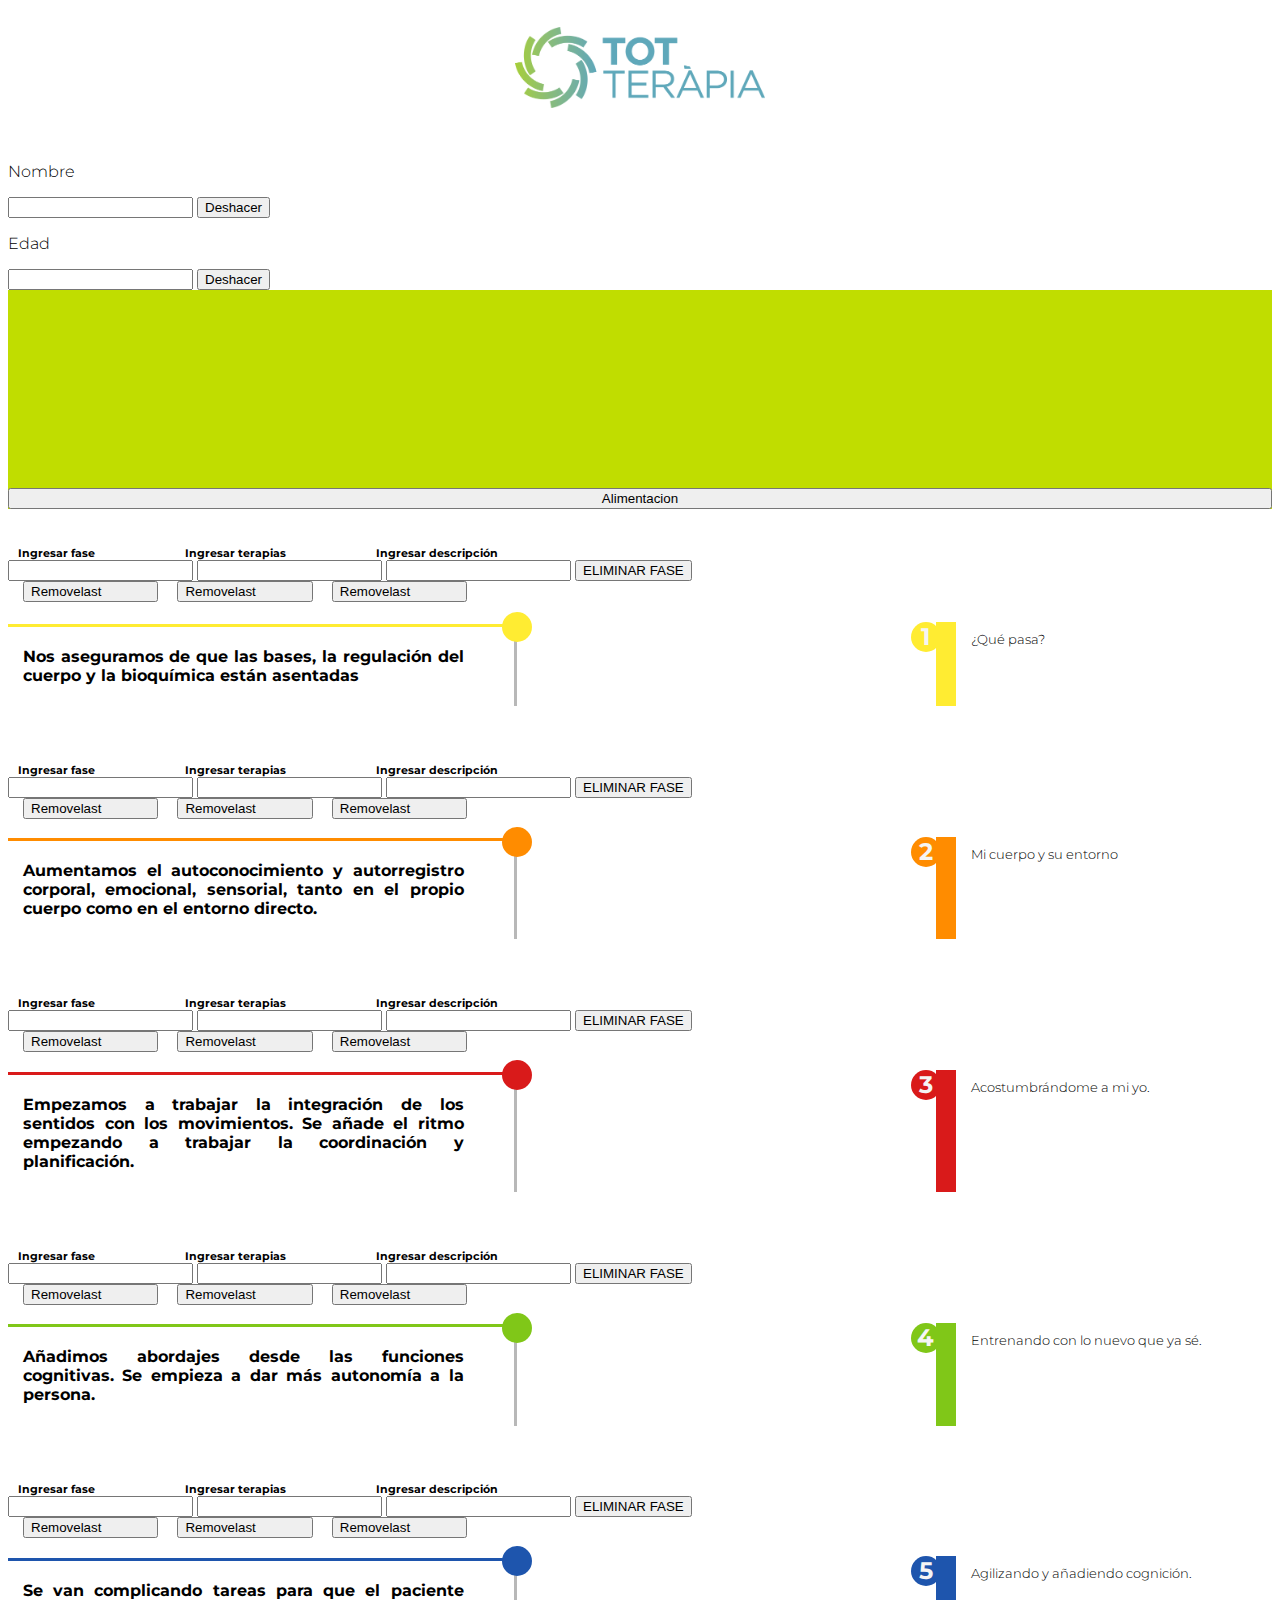
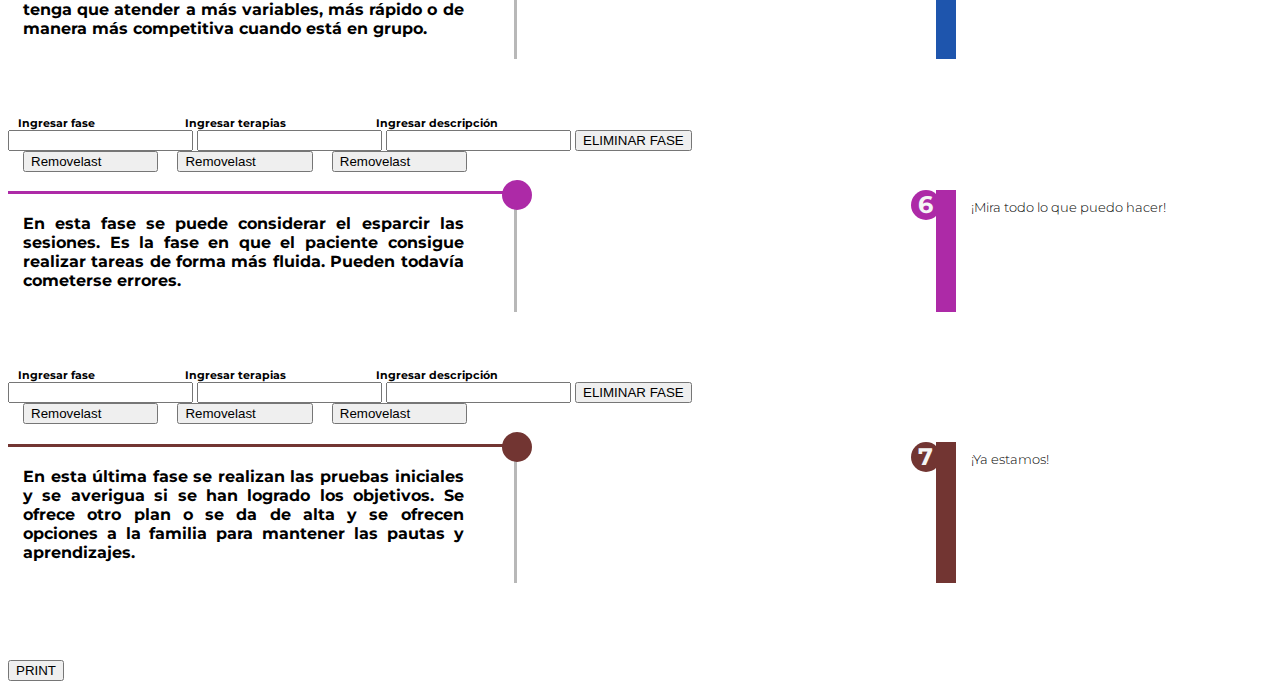
<file: index.html>
<!DOCTYPE html>
<html>
<head>
	<meta charset="utf-8">
	<meta name="viewport" content="width=device-width, initial-scale=1">
	<title>PLAN TERAPEUTICO</title>
	<link rel="stylesheet" type="text/css" href="template.css"	>
	<link rel="preconnect" href="https://fonts.googleapis.com">
<link rel="preconnect" href="https://fonts.gstatic.com" crossorigin>
<link rel="preconnect" href="https://fonts.googleapis.com">
<link rel="preconnect" href="https://fonts.gstatic.com" crossorigin>
<link href="https://fonts.googleapis.com/css2?family=Montserrat:wght@300;500&display=swap" rel="stylesheet">
</head>

<body>
	<br>
<img src="totlogo.png" id="logo">
<br><br>
<div id="printdelete0">
<p>Nombre</p>
<input type="text" name="" id="inputgaspon">
<button id="remname">Deshacer</button>
<p>Edad</p>
<input type="text" name="" id="inputgaspon2">
<button id="remage">Deshacer</button>
</div>

<div class="plan">
<div class="container">
	<h2 class="headline" id="nombre"></h2>
	<h3 class="headline" id="edad"></h3>
<br><br>
<button id="resettodo">Alimentacion</button>
</div>


<div id="printdelete">
<br><br>
<nav class="navegate"><h6>Ingresar fase</h6><h6>Ingresar terapias</h6><h6>Ingresar descripción</h6></nav>
<input type="text" name="" id="input1">
<input type="text" name="" id="input2">
<input type="text" name="" id="input3">
<button id="rbut1">ELIMINAR FASE</button>
<br>
<button class="button1" id="dellast1">Removelast</button>
<button class="button1" id="dellast2">Removelast</button>
<button class="button1" id="dellast3">Removelast</button>
</div>
<div class="container2" id="cf1">
	<h4 class="fase" id="fase1">Nos aseguramos de que las bases, la regulación del cuerpo y la bioquímica están asentadas</h4>
	<h2 class="line">.</h2>
	<h2 class="dot">.</h2>
	<ul class="sesiones" id="ul1">
	</ul>
	<h2 class="fase1c">1</h2>
	<h2 class="fase1r">.</h2>
	<h5 class="descripcion" id="fase1d">¿Qué pasa?</h5>
</div>



<div id="printdelete2">
	<br><br>
<nav class="navegate"><h6>Ingresar fase</h6><h6>Ingresar terapias</h6><h6>Ingresar descripción</h6></nav>
<input type="text" name="" id="input21">
<input type="text" name="" id="input22">
<input type="text" name="" id="input23">
<button id="rbut2">ELIMINAR FASE</button>
<br>
<button class="button1" id="dellast21">Removelast</button>
<button class="button1" id="dellast22">Removelast</button>
<button class="button1" id="dellast23">Removelast</button>
<br><br><br>
</div>
<div class="container2 next" id="cf2">
	<h4 class="fase orangeline" id="fase2">Aumentamos el autoconocimiento y autorregistro corporal, emocional, sensorial, tanto en el propio cuerpo como en el entorno directo.</h4>
			<h2 class="line">.</h2>
	<h2 class="dot orange">.</h2>
	<ul class="sesiones" id="ul2">
	</ul>
	<h2 class="orange fase1c" >2</h2>
	<h2 class="orange fase1r" >.</h2>
	<h5 class="descripcion" id="fase2d">Mi cuerpo y su entorno</h5>
</div>


<div id="printdelete3">
	<br><br>
<nav class="navegate"><h6>Ingresar fase</h6><h6>Ingresar terapias</h6><h6>Ingresar descripción</h6></nav>
<input type="text" name="" id="input31">
<input type="text" name="" id="input32">
<input type="text" name="" id="input33">
<button id="rbut3">ELIMINAR FASE</button>
<br>
<button class="button1" id="dellast31">Removelast</button>
<button class="button1" id="dellast32">Removelast</button>
<button class="button1" id="dellast33">Removelast</button>
<br><br><br>
</div>
<div class="container2 next" id="cf3">
	<h4 class="fase redline" id="fase3">Empezamos a trabajar la integración de los sentidos con los movimientos. Se añade el ritmo empezando a trabajar la coordinación y planificación.</h4>
			<h2 class="line">.</h2>
	<h2 class="dot red">.</h2>
	<ul class="sesiones" id="ul3">
	</ul>
	<h2 class="red fase1c" >3</h2>
	<h2 class="red fase1r" >.</h2>
	<h5 class="descripcion" id="fase3d">Acostumbrándome a mi yo.</h5>
</div>




<div id="printdelete4">
	<br><br>
<nav class="navegate"><h6>Ingresar fase</h6><h6>Ingresar terapias</h6><h6>Ingresar descripción</h6></nav>
<input type="text" name="" id="input41">
<input type="text" name="" id="input42">
<input type="text" name="" id="input43">
<button id="rbut4">ELIMINAR FASE</button>
<br>
<button class="button1" id="dellast41">Removelast</button>
<button class="button1" id="dellast42">Removelast</button>
<button class="button1" id="dellast43">Removelast</button>
<br><br><br>
</div>
<div class="container2 next" id="cf4">
	<h4 class="fase greenline" id="fase4">Añadimos abordajes desde las funciones cognitivas. Se empieza a dar más autonomía a la persona.</h4>
			<h2 class="line">.</h2>
	<h2 class="dot green">.</h2>
	<ul class="sesiones" id="ul4">
	</ul>
	<h2 class="green fase1c" >4</h2>
	<h2 class="green fase1r" >.</h2>
	<h5 class="descripcion" id="fase4d">Entrenando con lo nuevo que ya sé.</h5>
</div>



<div id="printdelete5">
	<br><br>
<nav class="navegate"><h6>Ingresar fase</h6><h6>Ingresar terapias</h6><h6>Ingresar descripción</h6></nav>
<input type="text" name="" id="input51">
<input type="text" name="" id="input52">
<input type="text" name="" id="input53">
<button id="rbut5">ELIMINAR FASE</button>
<br>
<button class="button1" id="dellast51">Removelast</button>
<button class="button1" id="dellast52">Removelast</button>
<button class="button1" id="dellast53">Removelast</button>
<br><br><br>
</div>
<div class="container2 next" id="cf5">
	<h4 class="fase blueline" id="fase5">Se van complicando tareas para que el paciente tenga que atender a más variables, más rápido o de manera más competitiva cuando está en grupo.</h4>
			<h2 class="line">.</h2>
	<h2 class="dot blue">.</h2>
	<ul class="sesiones" id="ul5">
	</ul>
	<h2 class="blue fase1c" >5</h2>
	<h2 class="blue fase1r" >.</h2>
	<h5 class="descripcion" id="fase5d">Agilizando y añadiendo cognición.</h5>
</div>



<div id="printdelete6">
	<br><br>
<nav class="navegate"><h6>Ingresar fase</h6><h6>Ingresar terapias</h6><h6>Ingresar descripción</h6></nav>
<input type="text" name="" id="input61">
<input type="text" name="" id="input62">
<input type="text" name="" id="input63">
<button id="rbut6">ELIMINAR FASE</button>
<br>
<button class="button1" id="dellast61">Removelast</button>
<button class="button1" id="dellast62">Removelast</button>
<button class="button1" id="dellast63">Removelast</button>
<br><br><br>
</div>
<div class="container2 next" id="cf6">
	<h4 class="fase purpleline" id="fase6">En esta fase se puede considerar el esparcir las sesiones. Es la fase en que el paciente consigue realizar tareas de forma más fluida. Pueden todavía cometerse errores.</h4>
			<h2 class="line">.</h2>
	<h2 class="dot purple">.</h2>
	<ul class="sesiones" id="ul6">
	</ul>
	<h2 class="purple fase1c" >6</h2>
	<h2 class="purple fase1r" >.</h2>
	<h5 class="descripcion" id="fase6d">¡Mira todo lo que puedo hacer!</h5>
</div>



<div id="printdelete7">
	<br><br>
<nav class="navegate"><h6>Ingresar fase</h6><h6>Ingresar terapias</h6><h6>Ingresar descripción</h6></nav>
<input type="text" name="" id="input71">
<input type="text" name="" id="input72">
<input type="text" name="" id="input73">
<button id="rbut7">ELIMINAR FASE</button>
<br>
<button class="button1" id="dellast71">Removelast</button>
<button class="button1" id="dellast72">Removelast</button>
<button class="button1" id="dellast73">Removelast</button>
<br><br><br>
</div>
<div class="container2 next" id="cf7">
	<h4 class="fase brownline" id="fase7">En esta última fase se realizan las pruebas iniciales y se averigua si se han logrado los objetivos. Se ofrece otro plan o se da de alta y se ofrecen opciones a la familia para mantener las pautas y aprendizajes.</h4>
			<h2 class="line">.</h2>
	<h2 class="dot brown">.</h2>
	<ul class="sesiones" id="ul7">
	</ul>
	<h2 class="brown fase1c" >7</h2>
	<h2 class="brown fase1r" >.</h2>
	<h5 class="descripcion" id="fase7d">¡Ya estamos!</h5>
</div>


</div>
<br>
<br>
<br>
<button id="printbutton">PRINT</button>
<script type="text/javascript" src="template.js"></script>
</body>
</html>
</file>
<file: template.css>
body {
	grid-template-columns: ;
		font-family: 'Montserrat', sans-serif;
		font-weight: 300;
		-webkit-print-color-adjust: exact; 

}

@media print {
  @page { margin: 0; }
  body { margin: 1cm; }
}

#logo {
	width: 250px;
	  display: block;
  margin-left: auto;
  margin-right: auto;

}
.container {
	display: grid;
	grid-template-columns: 1fr;
	grid-template-rows: 5em 5em;
	background-color: rgb(192, 221, 0);
	text-align: center;
	color: whitesmoke;
}

.fase {
	padding-left: 15px;
		padding-top: 20px;
		border-top: solid 	rgb(255, 236, 50) 3px;
	padding-right: 50px;
	padding-bottom: 20px;
	text-align: justify;
		

}

.sesiones {
	padding-top: 1em;
}
.descripcion {
	padding-left: 15px;
		padding-top: 0.5em;
		font-weight: 300;

}

.container2 {
	display: grid;
	grid-template-columns: 40% 3px 15px 30% 35px 10px 22%;
	margin-top: 0em	;
}

.dot {
	background-color: rgb(255, 236, 50);
	text-align: center;
	border-radius: 50%;
  width: 30px;
  height: 30px;
	color: rgba(0, 0, 0, 0);
	margin-top: 10px;
	margin-left: -15px;
}

.line {
	background-color: rgba(78, 78, 78, 0.4);
text-align: center;
color: rgba(0, 0, 0, 0);
}
.fase1c {
	background-color: rgb(255, 236, 50);
	color: whitesmoke;
	border-radius: 50%;
  width: 30px;
  height: 30px;
	margin-bottom: 10px;
	text-align: center;
}
.fase1r {
	background-color: rgb(255, 236, 50);
	color: rgba(0, 0, 0, 0);
	margin-left: -10px;
}

.next {
	margin-top: -40px;
}

	.orange {
		background-color: rgb(255, 140, 0);
	}


.orangeline {
border-top: solid 	rgb(255, 140, 0) 3px;
}

.red {
	background-color: rgb(217, 26, 26);

}

.redline {
border-top: solid 	rgb(217, 26, 26) 3px;
}

.green {
	background-color: rgb(128, 199, 24);
}

.greenline {
border-top: solid 	rgb(128, 199, 24) 3px;
}


.purple {
	background-color: rgb(173, 42, 167);
}

.purpleline {
border-top: solid 	rgb(173, 42, 167) 3px;
}

.blue {
	background-color: rgb(30, 85, 173);
}

.blueline {
border-top: solid 	rgb(30, 85, 173) 3px;
}

.brown {
	background-color: rgb(114, 53, 50);
}

.brownline {
border-top: solid 	rgb(114, 53, 50) 3px;
}

.button1 {
	padding-right: 55px;
	margin-left: 15px;

}

 li {
 	margin-top: 20px;
 	margin-bottom: 20px;
 }

.navegate {
	display: flex;
}

h6 {
	margin:  0px 80px 0px 10px;
}
</file>
